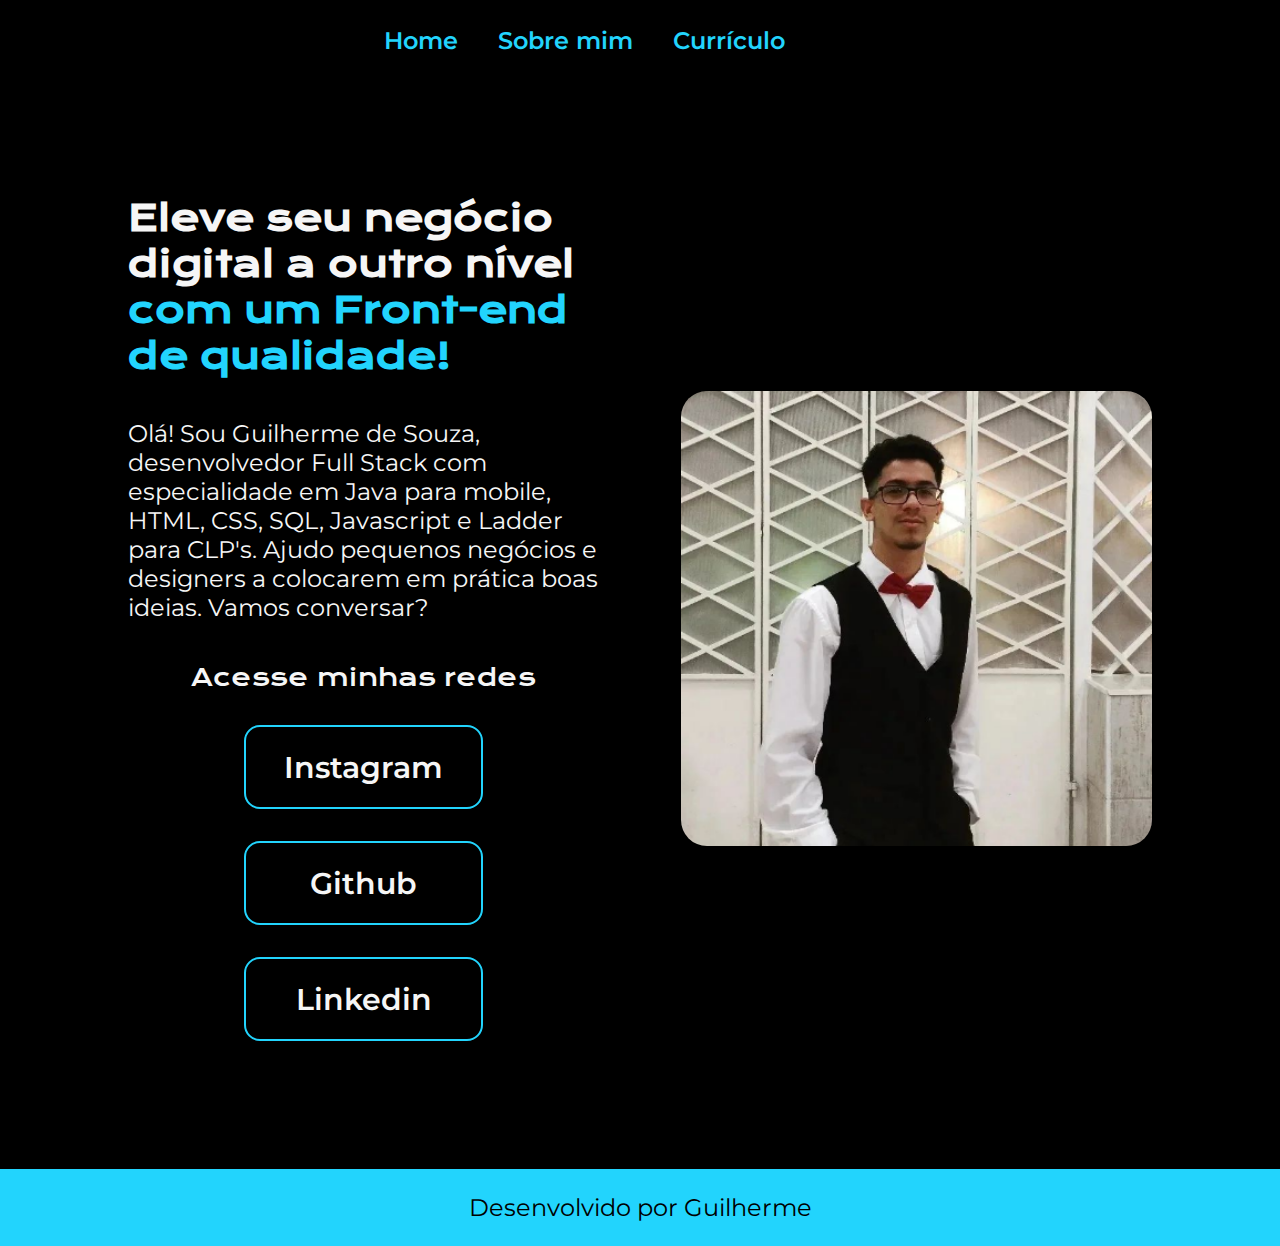
<file: index.html>
<!DOCTYPE html>
<html lang="pt-br">
<head>
    <meta charset="UTF-8">
    <meta name="viewport" content="width=device-width, initial-scale=1.0">
    <title>Home</title>
    <link rel="stylesheet" href="./estilos/style.css">
</head>
<body>
    <header class="cabecalho">
        <nav class="cabecalho__menu">
            <a class="cabecalho__menu__link"href="index.html">Home</a>
            <a class="cabecalho__menu__link" href="aboutme.html">Sobre mim</a>
            <a class="cabecalho__menu__link" href="curriculo.html">Currículo</a>
        </nav>
    </header>
    <main class="apresentacao">
        <section class="apresentacao__conteudo">
            <h1 class="apresentacao__conteudo__titulo">Eleve seu negócio digital a outro nível <strong class="titulo-destaque">com um Front-end de qualidade!</strong></h1>
            <p class="apresentacao__conteudo__texto">Olá! Sou Guilherme de Souza, desenvolvedor Full Stack com especialidade em Java para mobile, HTML, CSS, SQL, Javascript e Ladder para CLP's. Ajudo pequenos negócios e designers a colocarem em prática boas ideias. Vamos conversar?</p>
            <div class="apresentacao__links">
                <h2 class="apresentacao__links__subtitulo">Acesse minhas redes</h2>
                <a class="apresentacao__link__links" href="https://www.instagram.com/pereirazz_g/">Instagram</a>
                <a class="apresentacao__link__links" href="https://github.com/Guilherme-de-Souza/">Github</a>
                <a class="apresentacao__link__links" href="https://www.linkedin.com/in/guilherme-de-souza-pereira-b60971205/">Linkedin</a>
            </div>
        </section>
        <img src="./imagens/guilherme.png" alt="Guilherme">
    </main>
    <footer class="rodape">
        <p >Desenvolvido por Guilherme</p>
    </footer>
</body>
</html>
</file>
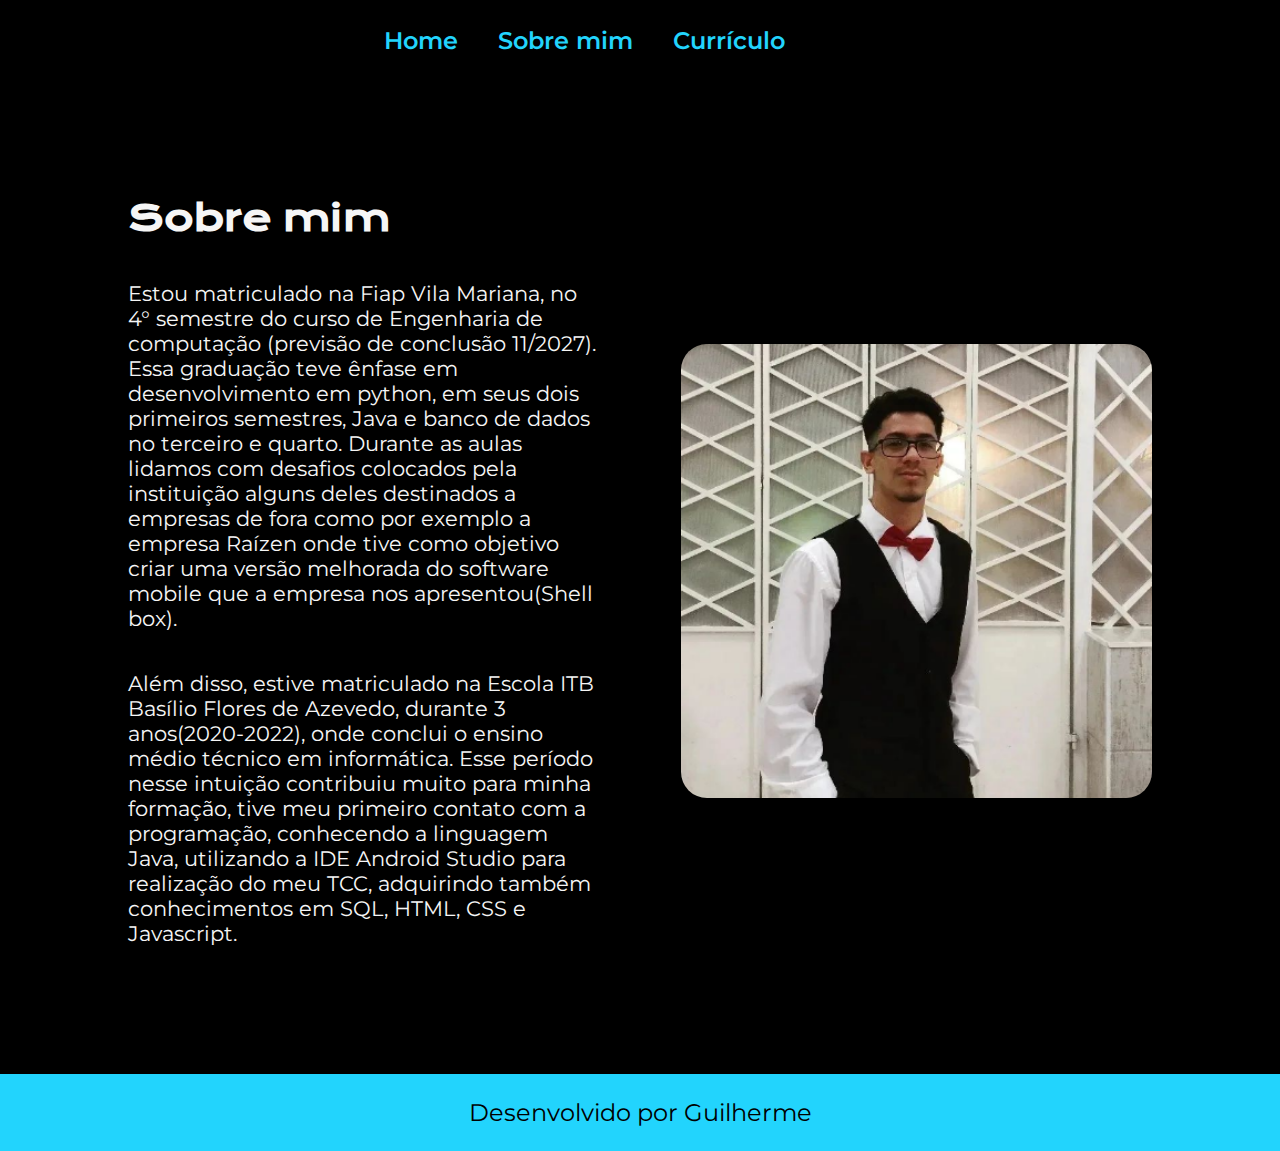
<file: aboutme.html>
<!DOCTYPE html>
<html lang="pt-br">
<head>
    <meta charset="UTF-8">
    <meta name="viewport" content="width=device-width, initial-scale=1.0">
    <link rel="stylesheet" href="./estilos/style.css">
    <title>Sobre mim</title>
</head>
<body>
    <header class="cabecalho">
        <nav class="cabecalho__menu">
            <a class="cabecalho__menu__link"href="index.html">Home</a>
            <a class="cabecalho__menu__link" href="aboutme.html">Sobre mim</a>
            <a class="cabecalho__menu__link" href="curriculo.html">Currículo</a>
        </nav>
    </header>
    <main class="apresentacao">
        <section class="apresentacao__conteudo">
            <h1 class="apresentacao__conteudo__titulo">Sobre mim</h1>
            <p class="apresentacao__conteudo__curriculo">Estou matriculado na Fiap Vila Mariana, no 4° semestre do curso de Engenharia de computação (previsão de conclusão 11/2027). Essa graduação teve ênfase em desenvolvimento em python, em seus dois primeiros semestres, Java e banco de dados no terceiro e quarto. Durante as aulas lidamos com desafios colocados pela instituição alguns deles destinados a empresas de fora como por exemplo a empresa Raízen onde tive como objetivo criar uma versão melhorada do software mobile que a empresa nos apresentou(Shell box).</p>
            <p class="apresentacao__conteudo__curriculo">   Além disso, estive matriculado na Escola ITB Basílio Flores de Azevedo, durante 3 anos(2020-2022), onde conclui o ensino médio técnico em informática. Esse período nesse intuição contribuiu muito para minha formação, tive meu primeiro contato com a programação, conhecendo a linguagem Java, utilizando a IDE Android Studio para realização do meu TCC, adquirindo também conhecimentos em SQL, HTML, CSS e Javascript.</p>
        </section>
        <img src="imagens/guilherme.png" alt="foto do guilherme">
    </main>
    <footer class="rodape">
        <p >Desenvolvido por Guilherme</p>
    </footer>
</body>
</html>
</file>
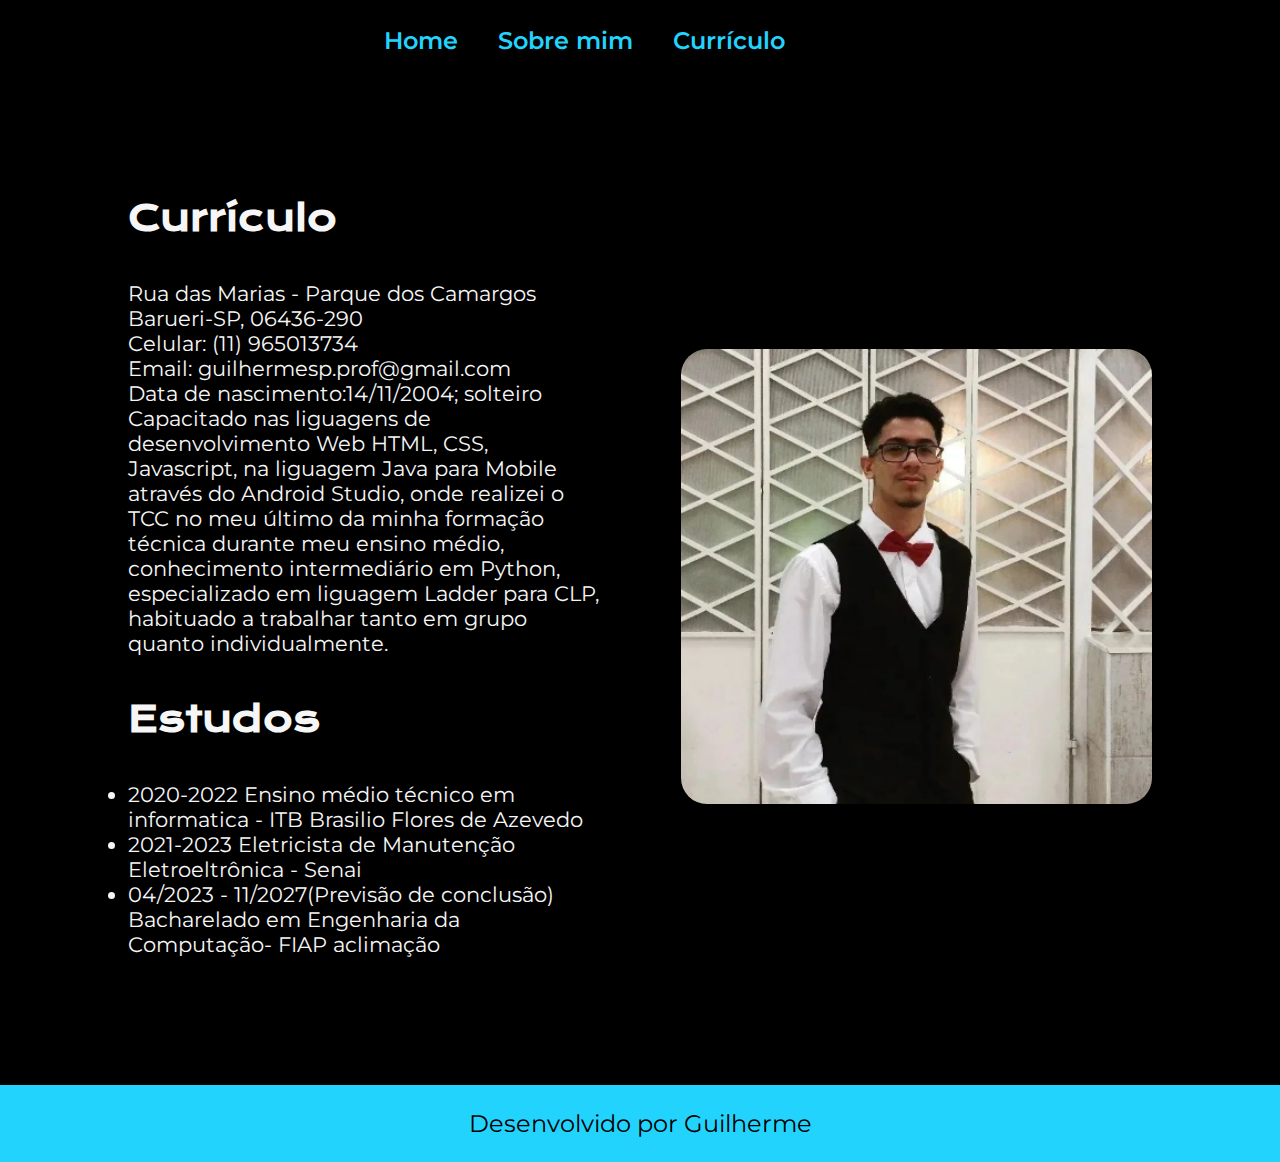
<file: curriculo.html>
<!DOCTYPE html>
<html lang="pt-br">
<head>
    <meta charset="UTF-8">
    <meta name="viewport" content="width=device-width, initial-scale=1.0">
    <link rel="stylesheet" href="./estilos/style.css">
    <title>Currículo</title>
</head>
<body>
    <header class="cabecalho">
        <nav class="cabecalho__menu">
            <a class="cabecalho__menu__link"href="index.html">Home</a>
            <a class="cabecalho__menu__link" href="aboutme.html">Sobre mim</a>
            <a class="cabecalho__menu__link" href="curriculo.html">Currículo</a>        </nav>
    </header>
    <main class="apresentacao">
        <section class="apresentacao__conteudo">
            <h1 class="apresentacao__conteudo__titulo">Currículo</h1>
            <p class="apresentacao__conteudo__curriculo">
                Rua das Marias - Parque dos Camargos <br>
                Barueri-SP, 06436-290 <br>
                Celular: (11) 965013734<br>
                Email: guilhermesp.prof@gmail.com<br>
                Data de nascimento:14/11/2004; solteiro<br>
                Capacitado nas liguagens de desenvolvimento Web HTML, CSS, Javascript, na liguagem Java para Mobile através do Android Studio, onde realizei o TCC no meu último da minha formação técnica durante meu ensino médio, conhecimento intermediário em Python, especializado em liguagem Ladder para CLP, habituado a trabalhar tanto em grupo quanto individualmente.
            </p>
           
            <h2 class="apresentacao__conteudo__titulo">Estudos</h2>
            <div class="apresentacao__conteudo__texto">
            <ul class="apresentacao__conteudo__curriculo">
                <li>2020-2022 Ensino médio técnico em informatica - ITB Brasilio Flores de Azevedo</li>
                <li>2021-2023 Eletricista de Manutenção Eletroeltrônica - Senai</li>
                <li>04/2023 - 11/2027(Previsão de conclusão) Bacharelado em Engenharia da Computação- FIAP aclimação</li>
            </ul>
            </div>    
        </section>
        <img src="./imagens/guilherme.png" alt="Foto do Guilherme">
    </main> 
    <footer class="rodape">
        <p >Desenvolvido por Guilherme</p>
    </footer>
</body>
</html>
</file>
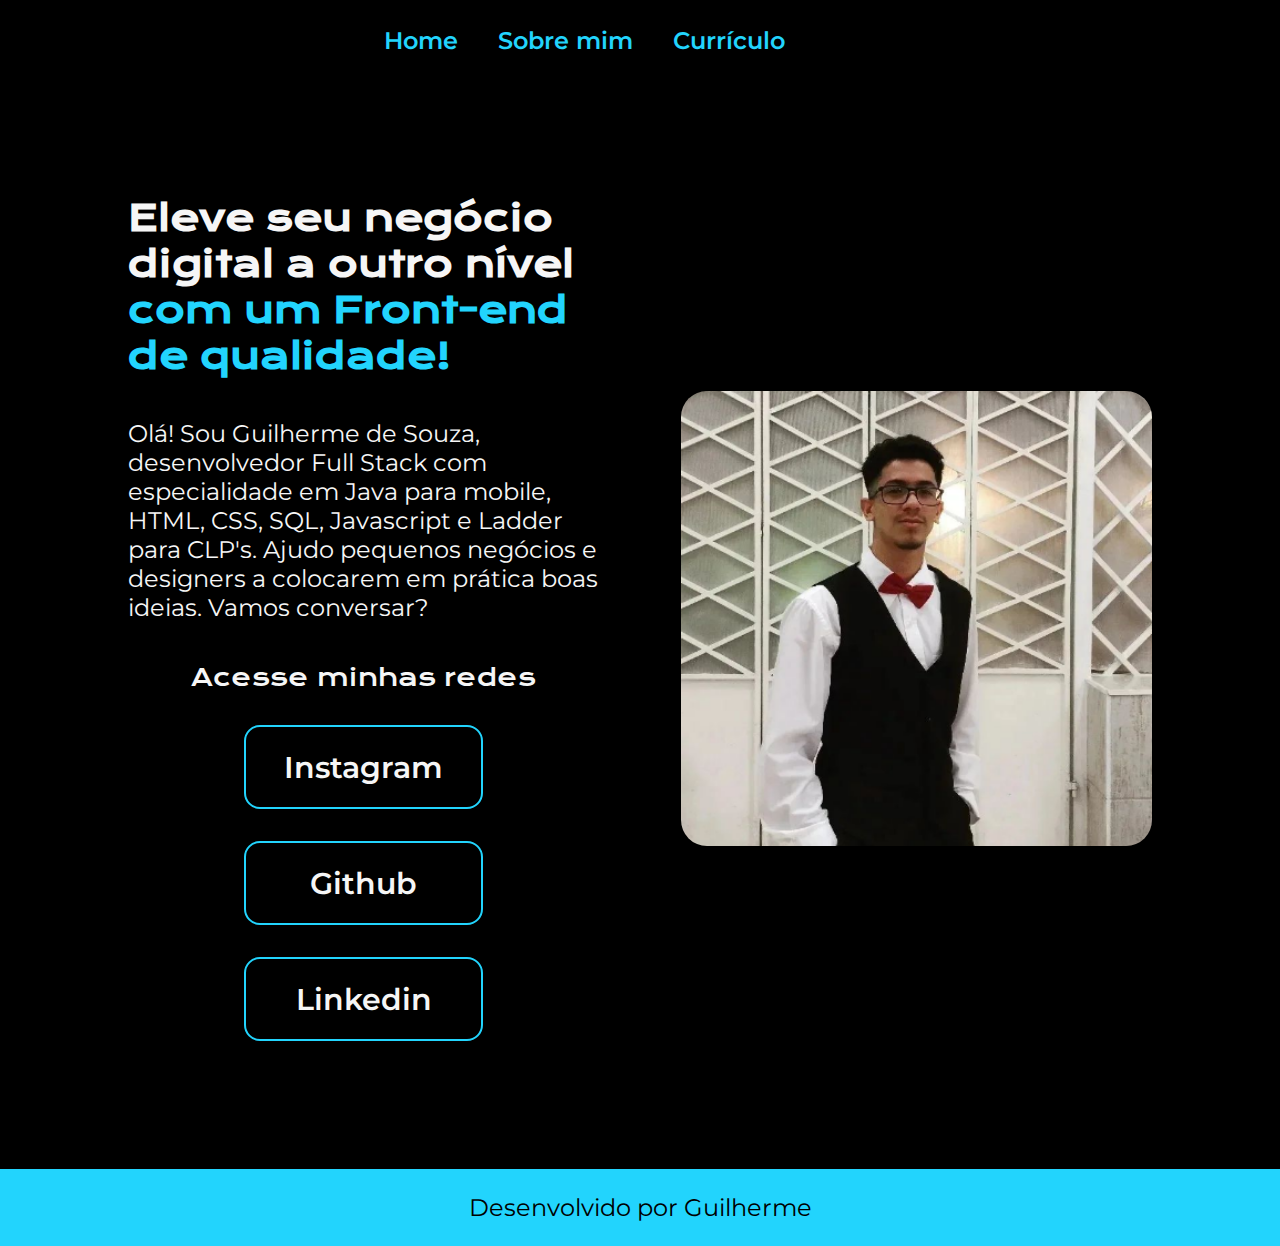
<file: home.html>
<!DOCTYPE html>
<html lang="pt-br">
<head>
    <meta charset="UTF-8">
    <meta name="viewport" content="width=device-width, initial-scale=1.0">
    <title>Home</title>
    <link rel="stylesheet" href="./estilos/style.css">
</head>
<body>
    <header class="cabecalho">
        <nav class="cabecalho__menu">
            <a class="cabecalho__menu__link"href="home.html">Home</a>
            <a class="cabecalho__menu__link" href="aboutme.html">Sobre mim</a>
            <a class="cabecalho__menu__link" href="curriculo.html">Currículo</a>
        </nav>
    </header>
    <main class="apresentacao">
        <section class="apresentacao__conteudo">
            <h1 class="apresentacao__conteudo__titulo">Eleve seu negócio digital a outro nível <strong class="titulo-destaque">com um Front-end de qualidade!</strong></h1>
            <p class="apresentacao__conteudo__texto">Olá! Sou Guilherme de Souza, desenvolvedor Full Stack com especialidade em Java para mobile, HTML, CSS, SQL, Javascript e Ladder para CLP's. Ajudo pequenos negócios e designers a colocarem em prática boas ideias. Vamos conversar?</p>
            <div class="apresentacao__links">
                <h2 class="apresentacao__links__subtitulo">Acesse minhas redes</h2>
                <a class="apresentacao__link__links" href="https://www.instagram.com/pereirazz_g/">Instagram</a>
                <a class="apresentacao__link__links" href="https://github.com/Guilherme-de-Souza/">Github</a>
                <a class="apresentacao__link__links" href="https://www.linkedin.com/in/guilherme-de-souza-pereira-b60971205/">Linkedin</a>
            </div>
        </section>
        <img src="./imagens/guilherme.png" alt="Guilherme">
    </main>
    <footer class="rodape">
        <p >Desenvolvido por Guilherme</p>
    </footer>
</body>
</html>
</file>
<file: estilos/style.css>
@import url('https://fonts.googleapis.com/css2?family=Krona+One&family=Montserrat:ital,wght@0,100..900;1,100..900&display=swap');

:root{
    --cor-primaria: #000000;
    --cor-secundaria: #f6f6f6;
    --cor-terciaria: #22D4FD;
    --cor-hover: #272727;
    --fonte-primaria:"Krona One", sans-serif;
    --fonte-secundaria:"Montserrat", sans-serif;;
}


*{
    margin: 0;
    padding: 0;
}

body{
    box-sizing: border-box;
    background-color: var(--cor-primaria);
    color: var(--cor-secundaria);
}
.cabecalho{
    padding: 2% 0  1% 30%;
}

.cabecalho__menu{
    display: flex;
    gap: 40px;
}

.cabecalho__menu__link{
    font-family: var(--fonte-secundaria);
    font-size: 1.5rem;
    font-weight: 600;
    color: var(--cor-terciaria);
    
    text-decoration: none;
    
}

.cabecalho__menu__link:hover{
    color: #007bff;

}


.titulo-destaque{
    color: var(--cor-terciaria);
}

.apresentacao{
    margin: 8% 15%;
    display: flex;
    align-items: center;
    justify-content: space-between;
    margin: 10%;
    gap: 82px;
}

.apresentacao__conteudo{
    width: 50%;
    display: flex;
    flex-direction: column;
    gap: 40px;
}

.apresentacao__conteudo__titulo{
    font-size: 2.25rem;
    font-family: var(--fonte-primaria)
}
 
.apresentacao__conteudo__texto{
    font-size: 1.5rem;
    font-family: var(--fonte-secundaria)
}

.apresentacao__conteudo__curriculo{
    font-size: 1.3rem;
    font-family: var(--fonte-secundaria);
}

.apresentacao__links{
    display: flex;
    justify-content: space-between;
    flex-direction: column;
    align-items: center;
    gap: 32px;
}


.apresentacao__links__subtitulo{
    font-family: var(--fonte-primaria);
    font-weight: 400;
    font-size: 1.5rem;
}

.apresentacao__link__links{
    
    width: 50%;
    text-align: center;
    border-radius: 16px;
    font-size: 30px;
    font-weight: 600;
    padding: 21.5px 0;
    text-decoration: none;
    color:var(--cor-secundaria);
    font-family: var(--fonte-secundaria);
    border: 2px solid var(--cor-terciaria);
}

.apresentacao__link__links:hover {
    background-color: var(--cor-hover);
   
}




img{
    border-radius: 26px;
    width: 50%;
}

.rodape{
    color:  var(--cor-primaria);
    background-color: var(--cor-terciaria);
    padding: 24px;
    text-align: center;
    font-family: var(--fonte-secundaria);
    font-size: 1.5rem;
    font-weight: 400;
}

@media (max-width: 800px){
    
    .cabecalho{
        padding: 6%;
        
    }  
    .cabecalho__menu{
        justify-content: center;
        
    }
    
    .apresentacao{
        flex-direction: column-reverse;
        margin: 8% 2%;

    }
    .apresentacao__conteudo{
        width: auto;
    }
    

}
</file>
